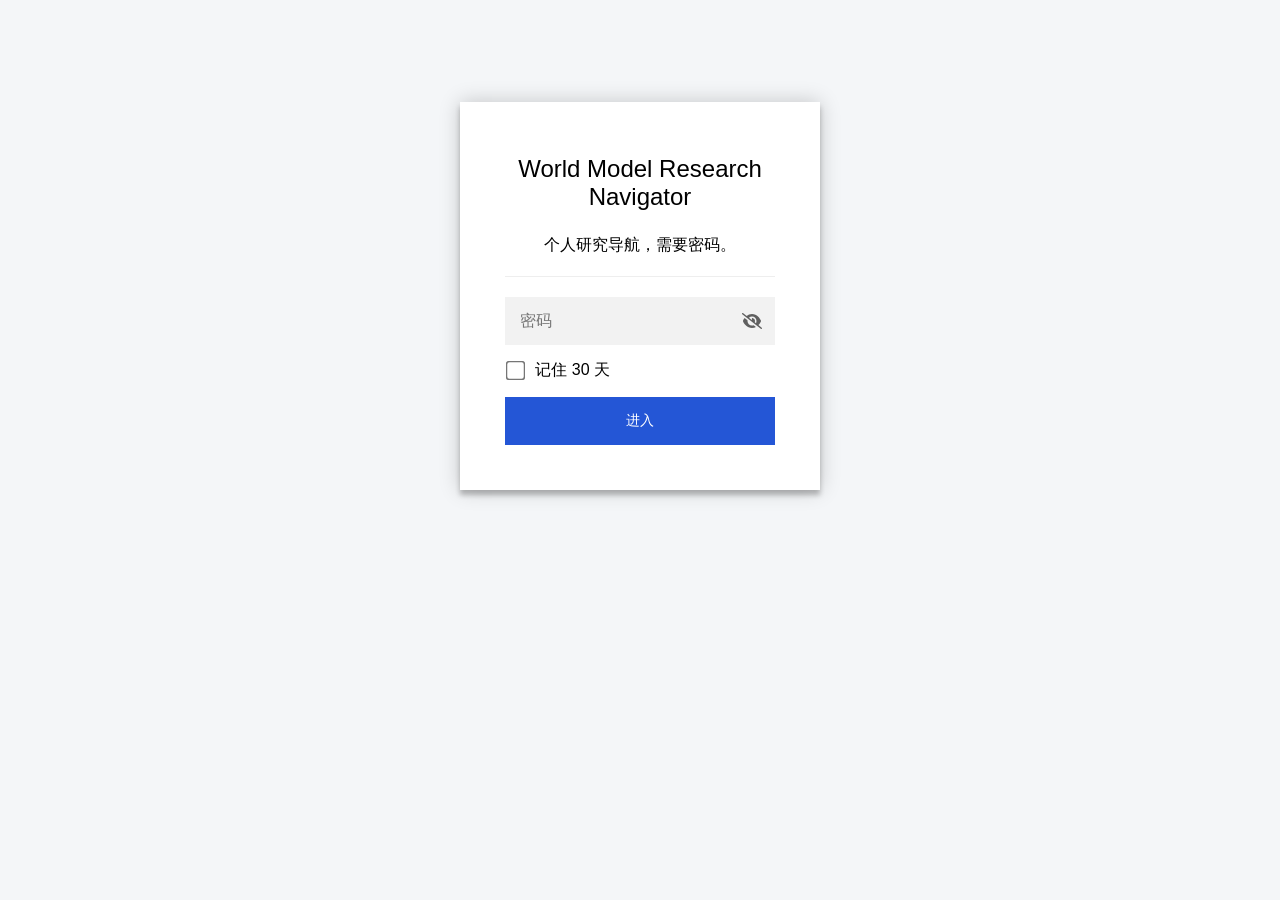
<file: index.html>
<!DOCTYPE html>
<html class="staticrypt-html">
    <head>
    <meta name="robots" content="noindex, nofollow" />
        <meta charset="utf-8" />
        <title>World Model Research Navigator</title>
        <meta name="viewport" content="width=device-width, initial-scale=1" />

        <!-- do not cache this page -->
        <meta http-equiv="cache-control" content="max-age=0" />
        <meta http-equiv="cache-control" content="no-cache" />
        <meta http-equiv="expires" content="0" />
        <meta http-equiv="expires" content="Tue, 01 Jan 1980 1:00:00 GMT" />
        <meta http-equiv="pragma" content="no-cache" />

        <style>
            .staticrypt-hr {
                margin-top: 20px;
                margin-bottom: 20px;
                border: 0;
                border-top: 1px solid #eee;
            }

            .staticrypt-page {
                width: 360px;
                padding: 8% 0 0;
                margin: auto;
                box-sizing: border-box;
            }

            .staticrypt-form {
                position: relative;
                z-index: 1;
                background: #ffffff;
                max-width: 360px;
                margin: 0 auto 100px;
                padding: 45px;
                text-align: center;
                box-shadow: 0 0 20px 0 rgba(0, 0, 0, 0.2), 0 5px 5px 0 rgba(0, 0, 0, 0.24);
            }

            .staticrypt-form input[type="password"],
            input[type="text"] {
                background: inherit;
                border: 0;
                box-sizing: border-box; /* This ensures padding is included in the total width */
                font-size: 14px;
                outline: 0;
                padding: 15px 30px 15px 15px; /* Adjust the padding to ensure there is space for the icon */
                width: 100%;
            }

            .staticrypt-password-container {
                position: relative;
                outline: 0;
                background: #f2f2f2;
                width: 100%;
                border: 0;
                margin: 0 0 15px;
                box-sizing: border-box;
            }

            .staticrypt-toggle-password-visibility {
                cursor: pointer;
                height: 20px;
                opacity: 60%;
                padding: 13px;
                position: absolute;
                right: 0;
                top: 50%;
                transform: translateY(-50%);
                width: 20px;
            }

            .staticrypt-form .staticrypt-decrypt-button {
                text-transform: uppercase;
                outline: 0;
                background: #2456d6;
                width: 100%;
                border: 0;
                padding: 15px;
                color: #ffffff;
                font-size: 14px;
                cursor: pointer;
            }

            .staticrypt-form .staticrypt-decrypt-button:hover,
            .staticrypt-form .staticrypt-decrypt-button:active,
            .staticrypt-form .staticrypt-decrypt-button:focus {
                background: #2456d6;
                filter: brightness(92%);
            }

            .staticrypt-html {
                height: 100%;
            }

            .staticrypt-body {
                height: 100%;
                margin: 0;
            }

            .staticrypt-content {
                height: 100%;
                margin-bottom: 1em;
                background: #f4f6f8;
                font-family: "Arial", sans-serif;
                -webkit-font-smoothing: antialiased;
                -moz-osx-font-smoothing: grayscale;
            }

            .staticrypt-instructions {
                margin-top: -1em;
                margin-bottom: 1em;
            }

            .staticrypt-title {
                font-size: 1.5em;
            }

            label.staticrypt-remember {
                display: flex;
                align-items: center;
                margin-bottom: 1em;
            }

            .staticrypt-remember input[type="checkbox"] {
                transform: scale(1.5);
                margin-right: 1em;
            }

            .hidden {
                display: none !important;
            }

            .staticrypt-spinner-container {
                height: 100%;
                display: flex;
                align-items: center;
                justify-content: center;
            }

            .staticrypt-spinner {
                display: inline-block;
                width: 2rem;
                height: 2rem;
                vertical-align: text-bottom;
                border: 0.25em solid gray;
                border-right-color: transparent;
                border-radius: 50%;
                -webkit-animation: spinner-border 0.75s linear infinite;
                animation: spinner-border 0.75s linear infinite;
                animation-duration: 0.75s;
                animation-timing-function: linear;
                animation-delay: 0s;
                animation-iteration-count: infinite;
                animation-direction: normal;
                animation-fill-mode: none;
                animation-play-state: running;
                animation-name: spinner-border;
            }

            @keyframes spinner-border {
                100% {
                    transform: rotate(360deg);
                }
            }

            @media screen and (-webkit-min-device-pixel-ratio: 0) {
                .staticrypt-form input[type="password"],
                input[type="text"] {
                    font-size: 16px;
                }
            }
        </style>
    </head>

    <body class="staticrypt-body">
        <div id="staticrypt_loading" class="staticrypt-spinner-container">
            <div class="staticrypt-spinner"></div>
        </div>

        <div id="staticrypt_content" class="staticrypt-content hidden">
            <div class="staticrypt-page">
                <div class="staticrypt-form">
                    <div class="staticrypt-instructions">
                        <p class="staticrypt-title">World Model Research Navigator</p>
                        <p>个人研究导航，需要密码。</p>
                    </div>

                    <hr class="staticrypt-hr" />

                    <form id="staticrypt-form" action="#" method="post">
                        <div class="staticrypt-password-container">
                            <input
                                id="staticrypt-password"
                                type="password"
                                name="password"
                                placeholder="密码"
                                autofocus
                            />

                            <img
                                class="staticrypt-toggle-password-visibility"
                                alt="显示密码"
                                title="显示密码"
                                src="[data-uri]"
                            />
                        </div>

                        <label id="staticrypt-remember-label" class="staticrypt-remember hidden">
                            <input id="staticrypt-remember" type="checkbox" name="remember" />
                            记住 30 天
                        </label>

                        <input type="submit" class="staticrypt-decrypt-button" value="进入" />
                    </form>
                </div>
            </div>
        </div>

        <script>
            // these variables will be filled when generating the file - the template format is 'variable_name'
            const staticryptInitiator = ((function(){
  const exports = {};
  const cryptoEngine = ((function(){
  const exports = {};
  const { subtle } = crypto;

const IV_BITS = 16 * 8;
const HEX_BITS = 4;
const ENCRYPTION_ALGO = "AES-CBC";

/**
 * Translates between utf8 encoded hexadecimal strings
 * and Uint8Array bytes.
 */
const HexEncoder = {
    /**
     * hex string -> bytes
     * @param {string} hexString
     * @returns {Uint8Array}
     */
    parse: function (hexString) {
        if (hexString.length % 2 !== 0) throw "Invalid hexString";
        const arrayBuffer = new Uint8Array(hexString.length / 2);

        for (let i = 0; i < hexString.length; i += 2) {
            const byteValue = parseInt(hexString.substring(i, i + 2), 16);
            if (isNaN(byteValue)) {
                throw "Invalid hexString";
            }
            arrayBuffer[i / 2] = byteValue;
        }
        return arrayBuffer;
    },

    /**
     * bytes -> hex string
     * @param {Uint8Array} bytes
     * @returns {string}
     */
    stringify: function (bytes) {
        const hexBytes = [];

        for (let i = 0; i < bytes.length; ++i) {
            let byteString = bytes[i].toString(16);
            if (byteString.length < 2) {
                byteString = "0" + byteString;
            }
            hexBytes.push(byteString);
        }
        return hexBytes.join("");
    },
};

/**
 * Translates between utf8 strings and Uint8Array bytes.
 */
const UTF8Encoder = {
    parse: function (str) {
        return new TextEncoder().encode(str);
    },

    stringify: function (bytes) {
        return new TextDecoder().decode(bytes);
    },
};

/**
 * Salt and encrypt a msg with a password.
 */
async function encrypt(msg, hashedPassword) {
    // Must be 16 bytes, unpredictable, and preferably cryptographically random. However, it need not be secret.
    // https://developer.mozilla.org/en-US/docs/Web/API/SubtleCrypto/encrypt#parameters
    const iv = crypto.getRandomValues(new Uint8Array(IV_BITS / 8));

    const key = await subtle.importKey("raw", HexEncoder.parse(hashedPassword), ENCRYPTION_ALGO, false, ["encrypt"]);

    const encrypted = await subtle.encrypt(
        {
            name: ENCRYPTION_ALGO,
            iv: iv,
        },
        key,
        UTF8Encoder.parse(msg)
    );

    // iv will be 32 hex characters, we prepend it to the ciphertext for use in decryption
    return HexEncoder.stringify(iv) + HexEncoder.stringify(new Uint8Array(encrypted));
}
exports.encrypt = encrypt;

/**
 * Decrypt a salted msg using a password.
 *
 * @param {string} encryptedMsg
 * @param {string} hashedPassword
 * @returns {Promise<string>}
 */
async function decrypt(encryptedMsg, hashedPassword) {
    const ivLength = IV_BITS / HEX_BITS;
    const iv = HexEncoder.parse(encryptedMsg.substring(0, ivLength));
    const encrypted = encryptedMsg.substring(ivLength);

    const key = await subtle.importKey("raw", HexEncoder.parse(hashedPassword), ENCRYPTION_ALGO, false, ["decrypt"]);

    const outBuffer = await subtle.decrypt(
        {
            name: ENCRYPTION_ALGO,
            iv: iv,
        },
        key,
        HexEncoder.parse(encrypted)
    );

    return UTF8Encoder.stringify(new Uint8Array(outBuffer));
}
exports.decrypt = decrypt;

/**
 * Salt and hash the password so it can be stored in localStorage without opening a password reuse vulnerability.
 *
 * @param {string} password
 * @param {string} salt
 * @returns {Promise<string>}
 */
async function hashPassword(password, salt) {
    // we hash the password in multiple steps, each adding more iterations. This is because we used to allow less
    // iterations, so for backward compatibility reasons, we need to support going from that to more iterations.
    let hashedPassword = await hashLegacyRound(password, salt);

    hashedPassword = await hashSecondRound(hashedPassword, salt);

    return hashThirdRound(hashedPassword, salt);
}
exports.hashPassword = hashPassword;

/**
 * This hashes the password with 1k iterations. This is a low number, we need this function to support backwards
 * compatibility.
 *
 * @param {string} password
 * @param {string} salt
 * @returns {Promise<string>}
 */
function hashLegacyRound(password, salt) {
    return pbkdf2(password, salt, 1000, "SHA-1");
}
exports.hashLegacyRound = hashLegacyRound;

/**
 * Add a second round of iterations. This is because we used to use 1k, so for backwards compatibility with
 * remember-me/autodecrypt links, we need to support going from that to more iterations.
 *
 * @param hashedPassword
 * @param salt
 * @returns {Promise<string>}
 */
function hashSecondRound(hashedPassword, salt) {
    return pbkdf2(hashedPassword, salt, 14000, "SHA-256");
}
exports.hashSecondRound = hashSecondRound;

/**
 * Add a third round of iterations to bring total number to 600k. This is because we used to use 1k, then 15k, so for
 * backwards compatibility with remember-me/autodecrypt links, we need to support going from that to more iterations.
 *
 * @param hashedPassword
 * @param salt
 * @returns {Promise<string>}
 */
function hashThirdRound(hashedPassword, salt) {
    return pbkdf2(hashedPassword, salt, 585000, "SHA-256");
}
exports.hashThirdRound = hashThirdRound;

/**
 * Salt and hash the password so it can be stored in localStorage without opening a password reuse vulnerability.
 *
 * @param {string} password
 * @param {string} salt
 * @param {int} iterations
 * @param {string} hashAlgorithm
 * @returns {Promise<string>}
 */
async function pbkdf2(password, salt, iterations, hashAlgorithm) {
    const key = await subtle.importKey("raw", UTF8Encoder.parse(password), "PBKDF2", false, ["deriveBits"]);

    const keyBytes = await subtle.deriveBits(
        {
            name: "PBKDF2",
            hash: hashAlgorithm,
            iterations,
            salt: UTF8Encoder.parse(salt),
        },
        key,
        256
    );

    return HexEncoder.stringify(new Uint8Array(keyBytes));
}

function generateRandomSalt() {
    const bytes = crypto.getRandomValues(new Uint8Array(128 / 8));

    return HexEncoder.stringify(new Uint8Array(bytes));
}
exports.generateRandomSalt = generateRandomSalt;

async function signMessage(hashedPassword, message) {
    const key = await subtle.importKey(
        "raw",
        HexEncoder.parse(hashedPassword),
        {
            name: "HMAC",
            hash: "SHA-256",
        },
        false,
        ["sign"]
    );
    const signature = await subtle.sign("HMAC", key, UTF8Encoder.parse(message));

    return HexEncoder.stringify(new Uint8Array(signature));
}
exports.signMessage = signMessage;

function getRandomAlphanum() {
    const possibleCharacters = "abcdefghijklmnopqrstuvwxyzABCDEFGHIJKLMNOPQRSTUVWXYZ0123456789";

    let byteArray;
    let parsedInt;

    // Keep generating new random bytes until we get a value that falls
    // within a range that can be evenly divided by possibleCharacters.length
    do {
        byteArray = crypto.getRandomValues(new Uint8Array(1));
        // extract the lowest byte to get an int from 0 to 255 (probably unnecessary, since we're only generating 1 byte)
        parsedInt = byteArray[0] & 0xff;
    } while (parsedInt >= 256 - (256 % possibleCharacters.length));

    // Take the modulo of the parsed integer to get a random number between 0 and totalLength - 1
    const randomIndex = parsedInt % possibleCharacters.length;

    return possibleCharacters[randomIndex];
}

/**
 * Generate a random string of a given length.
 *
 * @param {int} length
 * @returns {string}
 */
function generateRandomString(length) {
    let randomString = "";

    for (let i = 0; i < length; i++) {
        randomString += getRandomAlphanum();
    }

    return randomString;
}
exports.generateRandomString = generateRandomString;

  return exports;
})());
const codec = ((function(){
  const exports = {};
  /**
 * Initialize the codec with the provided cryptoEngine - this return functions to encode and decode messages.
 *
 * @param cryptoEngine - the engine to use for encryption / decryption
 */
function init(cryptoEngine) {
    const exports = {};

    /**
     * Top-level function for encoding a message.
     * Includes password hashing, encryption, and signing.
     *
     * @param {string} msg
     * @param {string} password
     * @param {string} salt
     *
     * @returns {string} The encoded text
     */
    async function encode(msg, password, salt) {
        const hashedPassword = await cryptoEngine.hashPassword(password, salt);

        const encrypted = await cryptoEngine.encrypt(msg, hashedPassword);

        // we use the hashed password in the HMAC because this is effectively what will be used a password (so we can store
        // it in localStorage safely, we don't use the clear text password)
        const hmac = await cryptoEngine.signMessage(hashedPassword, encrypted);

        return hmac + encrypted;
    }
    exports.encode = encode;

    /**
     * Encode using a password that has already been hashed. This is useful to encode multiple messages in a row, that way
     * we don't need to hash the password multiple times.
     *
     * @param {string} msg
     * @param {string} hashedPassword
     *
     * @returns {string} The encoded text
     */
    async function encodeWithHashedPassword(msg, hashedPassword) {
        const encrypted = await cryptoEngine.encrypt(msg, hashedPassword);

        // we use the hashed password in the HMAC because this is effectively what will be used a password (so we can store
        // it in localStorage safely, we don't use the clear text password)
        const hmac = await cryptoEngine.signMessage(hashedPassword, encrypted);

        return hmac + encrypted;
    }
    exports.encodeWithHashedPassword = encodeWithHashedPassword;

    /**
     * Top-level function for decoding a message.
     * Includes signature check and decryption.
     *
     * @param {string} signedMsg
     * @param {string} hashedPassword
     * @param {string} salt
     * @param {int} backwardCompatibleAttempt
     * @param {string} originalPassword
     *
     * @returns {Object} {success: true, decoded: string} | {success: false, message: string}
     */
    async function decode(signedMsg, hashedPassword, salt, backwardCompatibleAttempt = 0, originalPassword = "") {
        const encryptedHMAC = signedMsg.substring(0, 64);
        const encryptedMsg = signedMsg.substring(64);
        const decryptedHMAC = await cryptoEngine.signMessage(hashedPassword, encryptedMsg);

        if (decryptedHMAC !== encryptedHMAC) {
            // we have been raising the number of iterations in the hashing algorithm multiple times, so to support the old
            // remember-me/autodecrypt links we need to try bringing the old hashes up to speed.
            originalPassword = originalPassword || hashedPassword;
            if (backwardCompatibleAttempt === 0) {
                const updatedHashedPassword = await cryptoEngine.hashThirdRound(originalPassword, salt);

                return decode(signedMsg, updatedHashedPassword, salt, backwardCompatibleAttempt + 1, originalPassword);
            }
            if (backwardCompatibleAttempt === 1) {
                let updatedHashedPassword = await cryptoEngine.hashSecondRound(originalPassword, salt);
                updatedHashedPassword = await cryptoEngine.hashThirdRound(updatedHashedPassword, salt);

                return decode(signedMsg, updatedHashedPassword, salt, backwardCompatibleAttempt + 1, originalPassword);
            }

            return { success: false, message: "Signature mismatch" };
        }

        return {
            success: true,
            decoded: await cryptoEngine.decrypt(encryptedMsg, hashedPassword),
        };
    }
    exports.decode = decode;

    return exports;
}
exports.init = init;

  return exports;
})());
const decode = codec.init(cryptoEngine).decode;

/**
 * Initialize the staticrypt module, that exposes functions callbable by the password_template.
 *
 * @param {{
 *  staticryptEncryptedMsgUniqueVariableName: string,
 *  isRememberEnabled: boolean,
 *  rememberDurationInDays: number,
 *  staticryptSaltUniqueVariableName: string,
 * }} staticryptConfig - object of data that is stored on the password_template at encryption time.
 *
 * @param {{
 *  rememberExpirationKey: string,
 *  rememberPassphraseKey: string,
 *  replaceHtmlCallback: function,
 *  clearLocalStorageCallback: function,
 * }} templateConfig - object of data that can be configured by a custom password_template.
 */
function init(staticryptConfig, templateConfig) {
    const exports = {};

    /**
     * Decrypt our encrypted page, replace the whole HTML.
     *
     * @param {string} hashedPassword
     * @returns {Promise<boolean>}
     */
    async function decryptAndReplaceHtml(hashedPassword) {
        const { staticryptEncryptedMsgUniqueVariableName, staticryptSaltUniqueVariableName } = staticryptConfig;
        const { replaceHtmlCallback } = templateConfig;

        const result = await decode(
            staticryptEncryptedMsgUniqueVariableName,
            hashedPassword,
            staticryptSaltUniqueVariableName
        );
        if (!result.success) {
            return false;
        }
        const plainHTML = result.decoded;

        // if the user configured a callback call it, otherwise just replace the whole HTML
        if (typeof replaceHtmlCallback === "function") {
            replaceHtmlCallback(plainHTML);
        } else {
            document.write(plainHTML);
            document.close();
        }

        return true;
    }

    /**
     * Attempt to decrypt the page and replace the whole HTML.
     *
     * @param {string} password
     * @param {boolean} isRememberChecked
     *
     * @returns {Promise<{isSuccessful: boolean, hashedPassword?: string}>} - we return an object, so that if we want to
     *   expose more information in the future we can do it without breaking the password_template
     */
    async function handleDecryptionOfPage(password, isRememberChecked) {
        const { staticryptSaltUniqueVariableName } = staticryptConfig;

        // decrypt and replace the whole page
        const hashedPassword = await cryptoEngine.hashPassword(password, staticryptSaltUniqueVariableName);
        return handleDecryptionOfPageFromHash(hashedPassword, isRememberChecked);
    }
    exports.handleDecryptionOfPage = handleDecryptionOfPage;

    async function handleDecryptionOfPageFromHash(hashedPassword, isRememberChecked) {
        const { isRememberEnabled, rememberDurationInDays } = staticryptConfig;
        const { rememberExpirationKey, rememberPassphraseKey } = templateConfig;

        const isDecryptionSuccessful = await decryptAndReplaceHtml(hashedPassword);

        if (!isDecryptionSuccessful) {
            return {
                isSuccessful: false,
                hashedPassword,
            };
        }

        // remember the hashedPassword and set its expiration if necessary
        if (isRememberEnabled && isRememberChecked) {
            window.localStorage.setItem(rememberPassphraseKey, hashedPassword);

            // set the expiration if the duration isn't 0 (meaning no expiration)
            if (rememberDurationInDays > 0) {
                window.localStorage.setItem(
                    rememberExpirationKey,
                    (new Date().getTime() + rememberDurationInDays * 24 * 60 * 60 * 1000).toString()
                );
            }
        }

        return {
            isSuccessful: true,
            hashedPassword,
        };
    }
    exports.handleDecryptionOfPageFromHash = handleDecryptionOfPageFromHash;

    /**
     * Clear localstorage from staticrypt related values
     */
    function clearLocalStorage() {
        const { clearLocalStorageCallback, rememberExpirationKey, rememberPassphraseKey } = templateConfig;

        if (typeof clearLocalStorageCallback === "function") {
            clearLocalStorageCallback();
        } else {
            localStorage.removeItem(rememberPassphraseKey);
            localStorage.removeItem(rememberExpirationKey);
        }
    }

    async function handleDecryptOnLoad() {
        let isSuccessful = await decryptOnLoadFromUrl();

        if (!isSuccessful) {
            isSuccessful = await decryptOnLoadFromRememberMe();
        }

        return { isSuccessful };
    }
    exports.handleDecryptOnLoad = handleDecryptOnLoad;

    /**
     * Clear storage if we are logging out
     *
     * @returns {boolean} - whether we logged out
     */
    function logoutIfNeeded() {
        const logoutKey = "staticrypt_logout";

        // handle logout through query param
        const queryParams = new URLSearchParams(window.location.search);
        if (queryParams.has(logoutKey)) {
            clearLocalStorage();
            return true;
        }

        // handle logout through URL fragment
        const hash = window.location.hash.substring(1);
        if (hash.includes(logoutKey)) {
            clearLocalStorage();
            return true;
        }

        return false;
    }

    /**
     * To be called on load: check if we want to try to decrypt and replace the HTML with the decrypted content, and
     * try to do it if needed.
     *
     * @returns {Promise<boolean>} true if we derypted and replaced the whole page, false otherwise
     */
    async function decryptOnLoadFromRememberMe() {
        const { rememberDurationInDays } = staticryptConfig;
        const { rememberExpirationKey, rememberPassphraseKey } = templateConfig;

        // if we are login out, terminate
        if (logoutIfNeeded()) {
            return false;
        }

        // if there is expiration configured, check if we're not beyond the expiration
        if (rememberDurationInDays && rememberDurationInDays > 0) {
            const expiration = localStorage.getItem(rememberExpirationKey),
                isExpired = expiration && new Date().getTime() > parseInt(expiration);

            if (isExpired) {
                clearLocalStorage();
                return false;
            }
        }

        const hashedPassword = localStorage.getItem(rememberPassphraseKey);

        if (hashedPassword) {
            // try to decrypt
            const isDecryptionSuccessful = await decryptAndReplaceHtml(hashedPassword);

            // if the decryption is unsuccessful the password might be wrong - silently clear the saved data and let
            // the user fill the password form again
            if (!isDecryptionSuccessful) {
                clearLocalStorage();
                return false;
            }

            return true;
        }

        return false;
    }

    async function decryptOnLoadFromUrl() {
        const passwordKey = "staticrypt_pwd";
        const rememberMeKey = "remember_me";

        // try to get the password from the query param (for backward compatibility - we now want to avoid this method,
        // since it sends the hashed password to the server which isn't needed)
        const queryParams = new URLSearchParams(window.location.search);
        const hashedPasswordQuery = queryParams.get(passwordKey);
        const rememberMeQuery = queryParams.get(rememberMeKey);

        const urlFragment = window.location.hash.substring(1);
        // get the password from the url fragment
        const hashedPasswordRegexMatch = urlFragment.match(new RegExp(passwordKey + "=([^&]*)"));
        const hashedPasswordFragment = hashedPasswordRegexMatch ? hashedPasswordRegexMatch[1] : null;
        const rememberMeFragment = urlFragment.includes(rememberMeKey);

        const hashedPassword = hashedPasswordFragment || hashedPasswordQuery;
        const rememberMe = rememberMeFragment || rememberMeQuery;

        if (hashedPassword) {
            return handleDecryptionOfPageFromHash(hashedPassword, rememberMe);
        }

        return false;
    }

    return exports;
}
exports.init = init;

  return exports;
})());
            const templateError = "密码不对",
                templateToggleAltShow = "显示密码",
                templateToggleAltHide = "隐藏密码",
                isRememberEnabled = true,
                staticryptConfig = {"staticryptEncryptedMsgUniqueVariableName":"[base64]","isRememberEnabled":true,"rememberDurationInDays":30,"staticryptSaltUniqueVariableName":"938beda4e52adda394e7ed30004431b8"};

            // you can edit these values to customize some of the behavior of StatiCrypt
            const templateConfig = {
                rememberExpirationKey: "staticrypt_expiration",
                rememberPassphraseKey: "staticrypt_passphrase",
                replaceHtmlCallback: null,
                clearLocalStorageCallback: null,
            };

            // init the staticrypt engine
            const staticrypt = staticryptInitiator.init(staticryptConfig, templateConfig);

            // try to automatically decrypt on load if there is a saved password
            window.onload = async function () {
                const { isSuccessful } = await staticrypt.handleDecryptOnLoad();

                // if we didn't decrypt anything on load, show the password prompt. Otherwise the content has already been
                // replaced, no need to do anything
                if (!isSuccessful) {
                    // hide loading screen
                    document.getElementById("staticrypt_loading").classList.add("hidden");
                    document.getElementById("staticrypt_content").classList.remove("hidden");
                    document.getElementById("staticrypt-password").focus();

                    // show the remember me checkbox
                    if (isRememberEnabled) {
                        document.getElementById("staticrypt-remember-label").classList.remove("hidden");
                    }
                }
            };

            // toggle password visibility
            const toggleIcon = document.querySelector(".staticrypt-toggle-password-visibility");
            // these two icons are coming from FontAwesome
            const imgSrcEyeClosed =
                "[data-uri]";
            const imgSrcEyeOpened =
                "[data-uri]";
            toggleIcon.addEventListener("click", function () {
                const passwordInput = document.getElementById("staticrypt-password");
                if (passwordInput.type === "password") {
                    passwordInput.type = "text";
                    toggleIcon.src = imgSrcEyeOpened;
                    toggleIcon.alt = templateToggleAltHide;
                    toggleIcon.title = templateToggleAltHide;
                } else {
                    passwordInput.type = "password";
                    toggleIcon.src = imgSrcEyeClosed;
                    toggleIcon.alt = templateToggleAltShow;
                    toggleIcon.title = templateToggleAltShow;
                }
            });

            // handle password form submission
            document.getElementById("staticrypt-form").addEventListener("submit", async function (e) {
                e.preventDefault();

                const password = document.getElementById("staticrypt-password").value,
                    isRememberChecked = document.getElementById("staticrypt-remember").checked;

                const { isSuccessful } = await staticrypt.handleDecryptionOfPage(password, isRememberChecked);

                if (!isSuccessful) {
                    alert(templateError);
                }
            });
        </script>
    </body>
</html>
</file>
